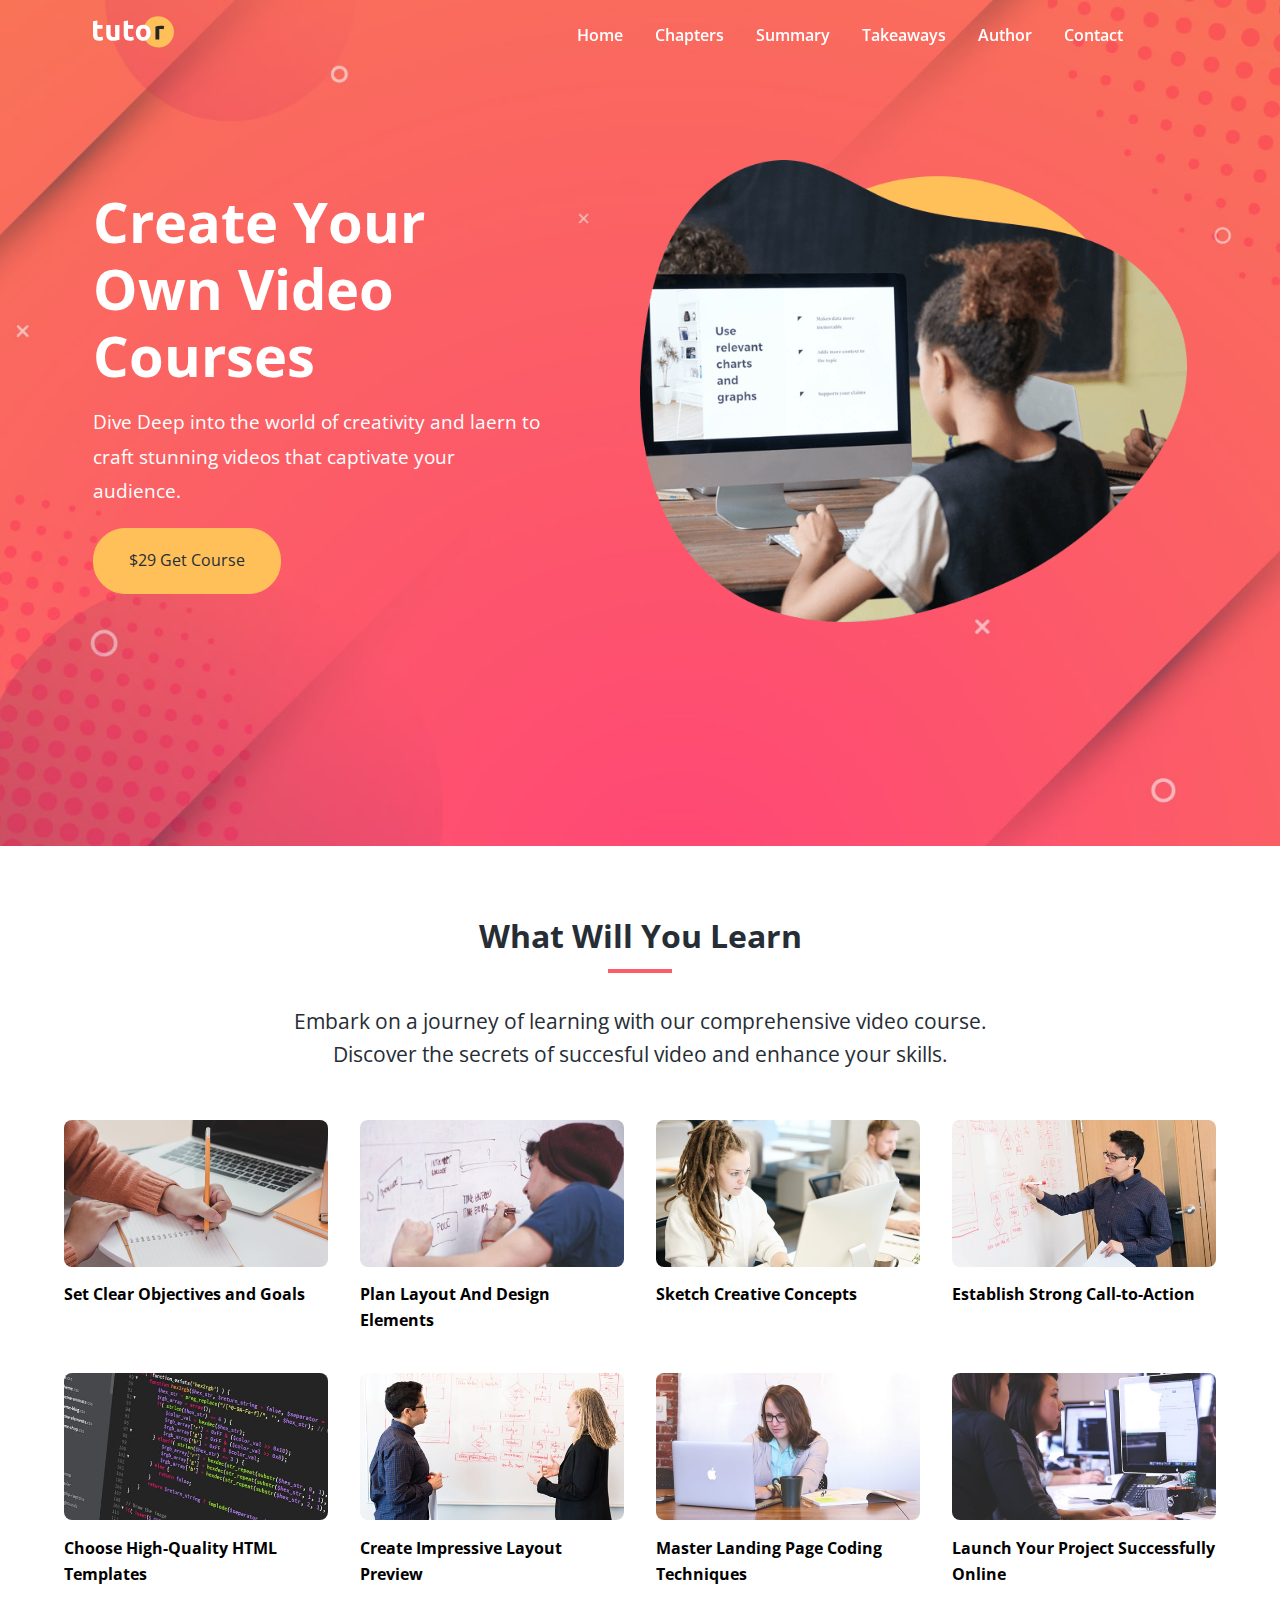
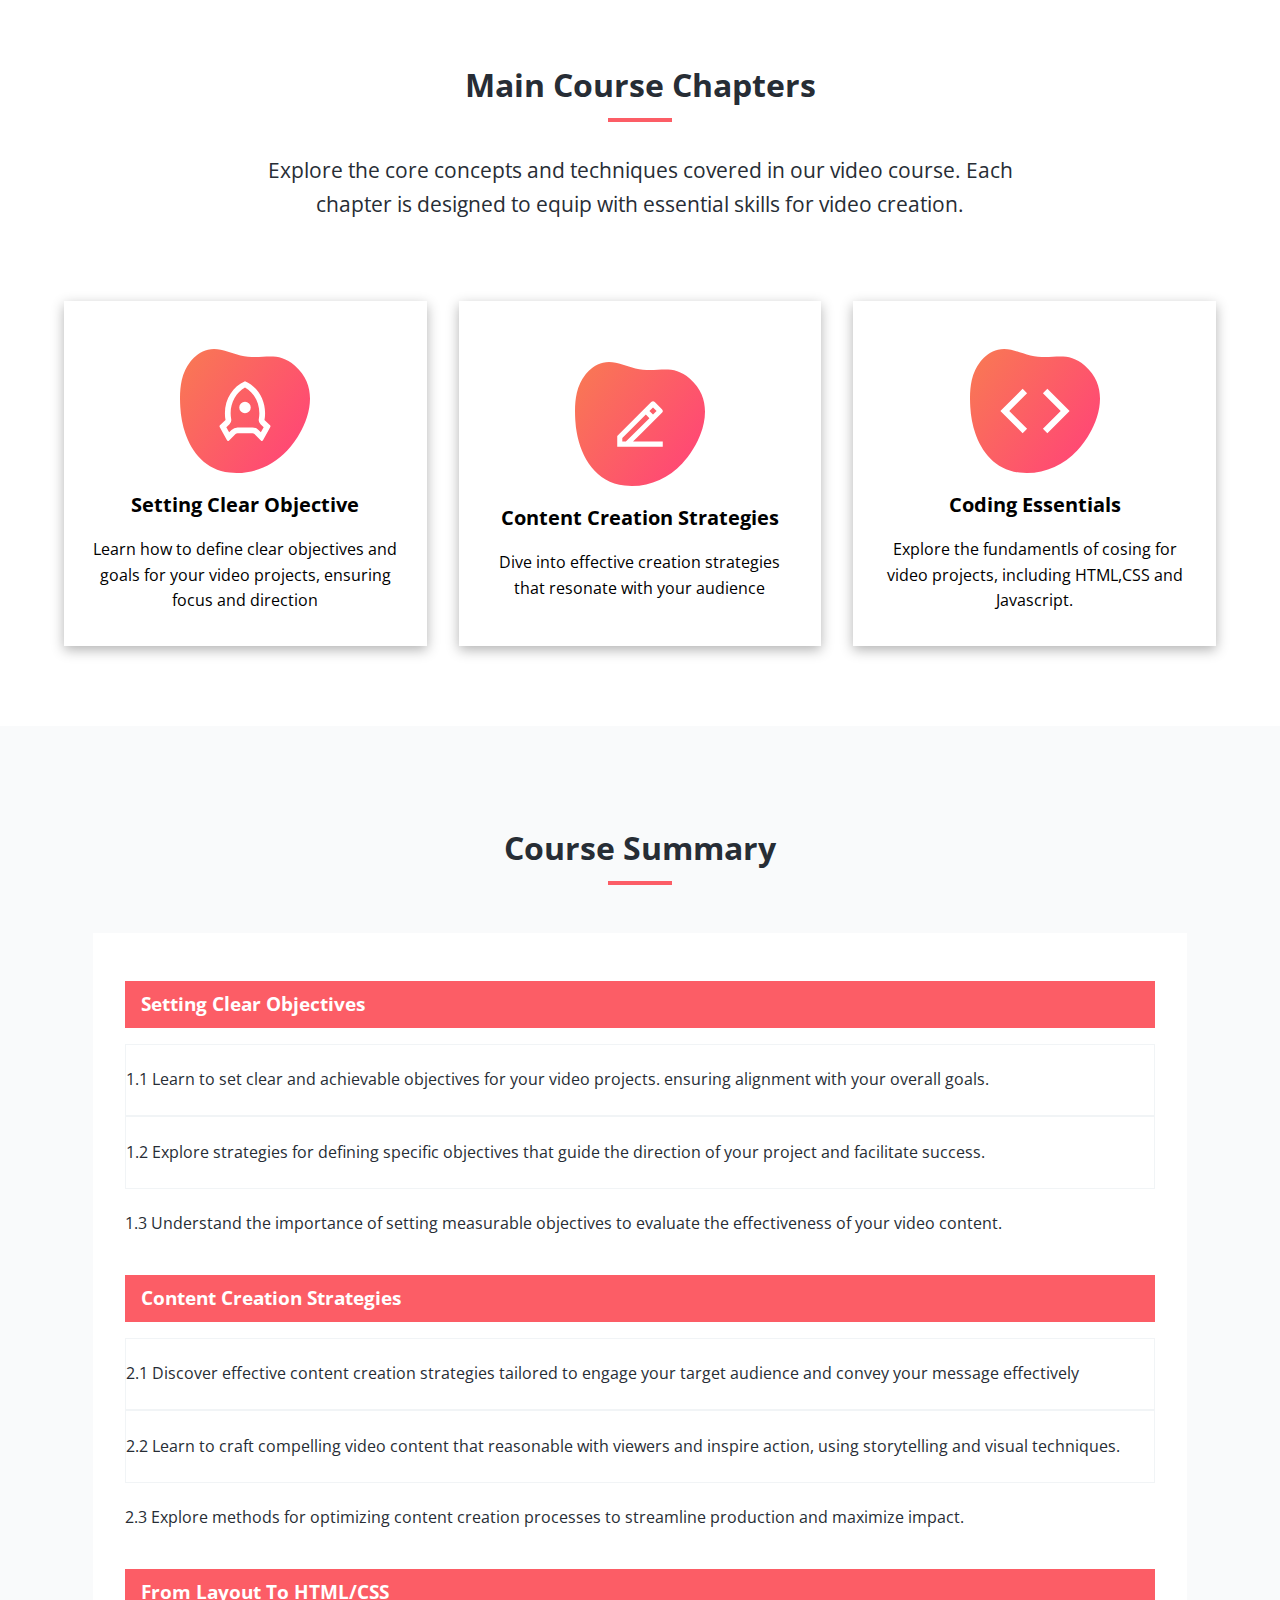
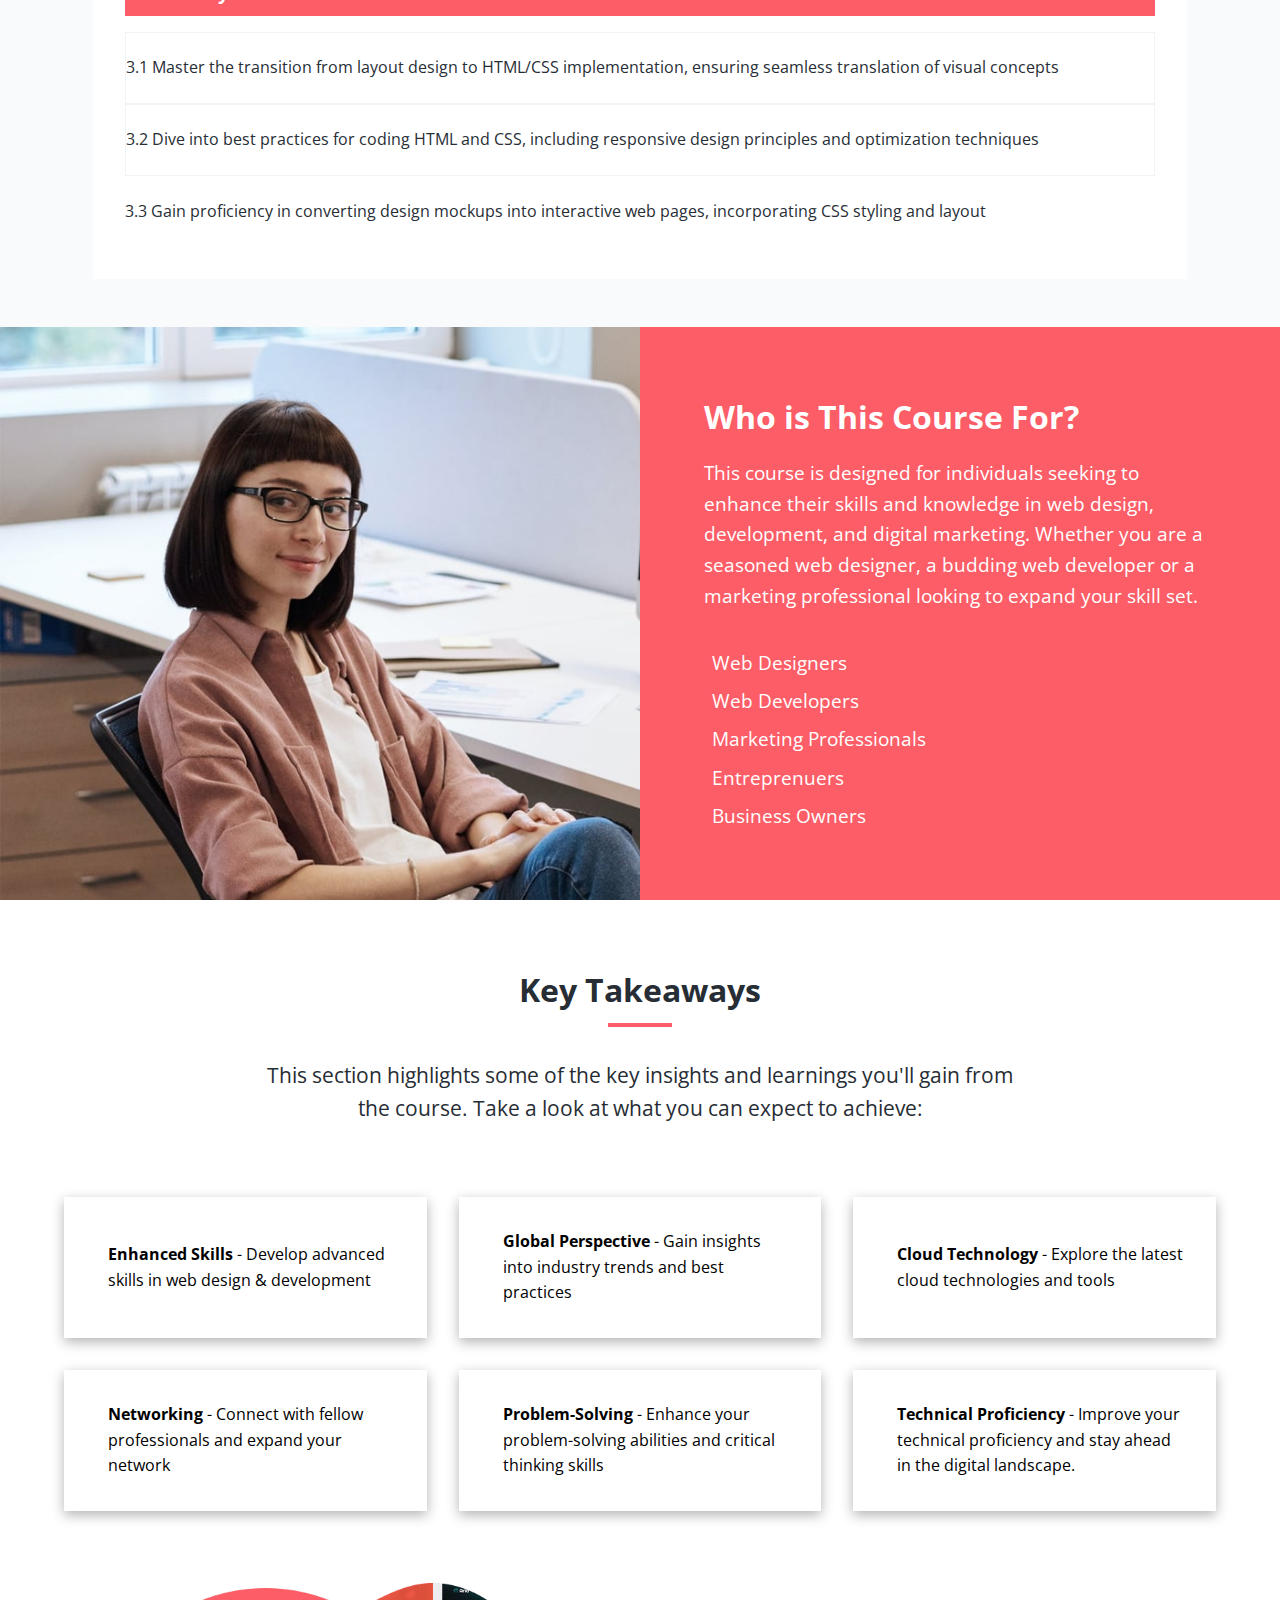
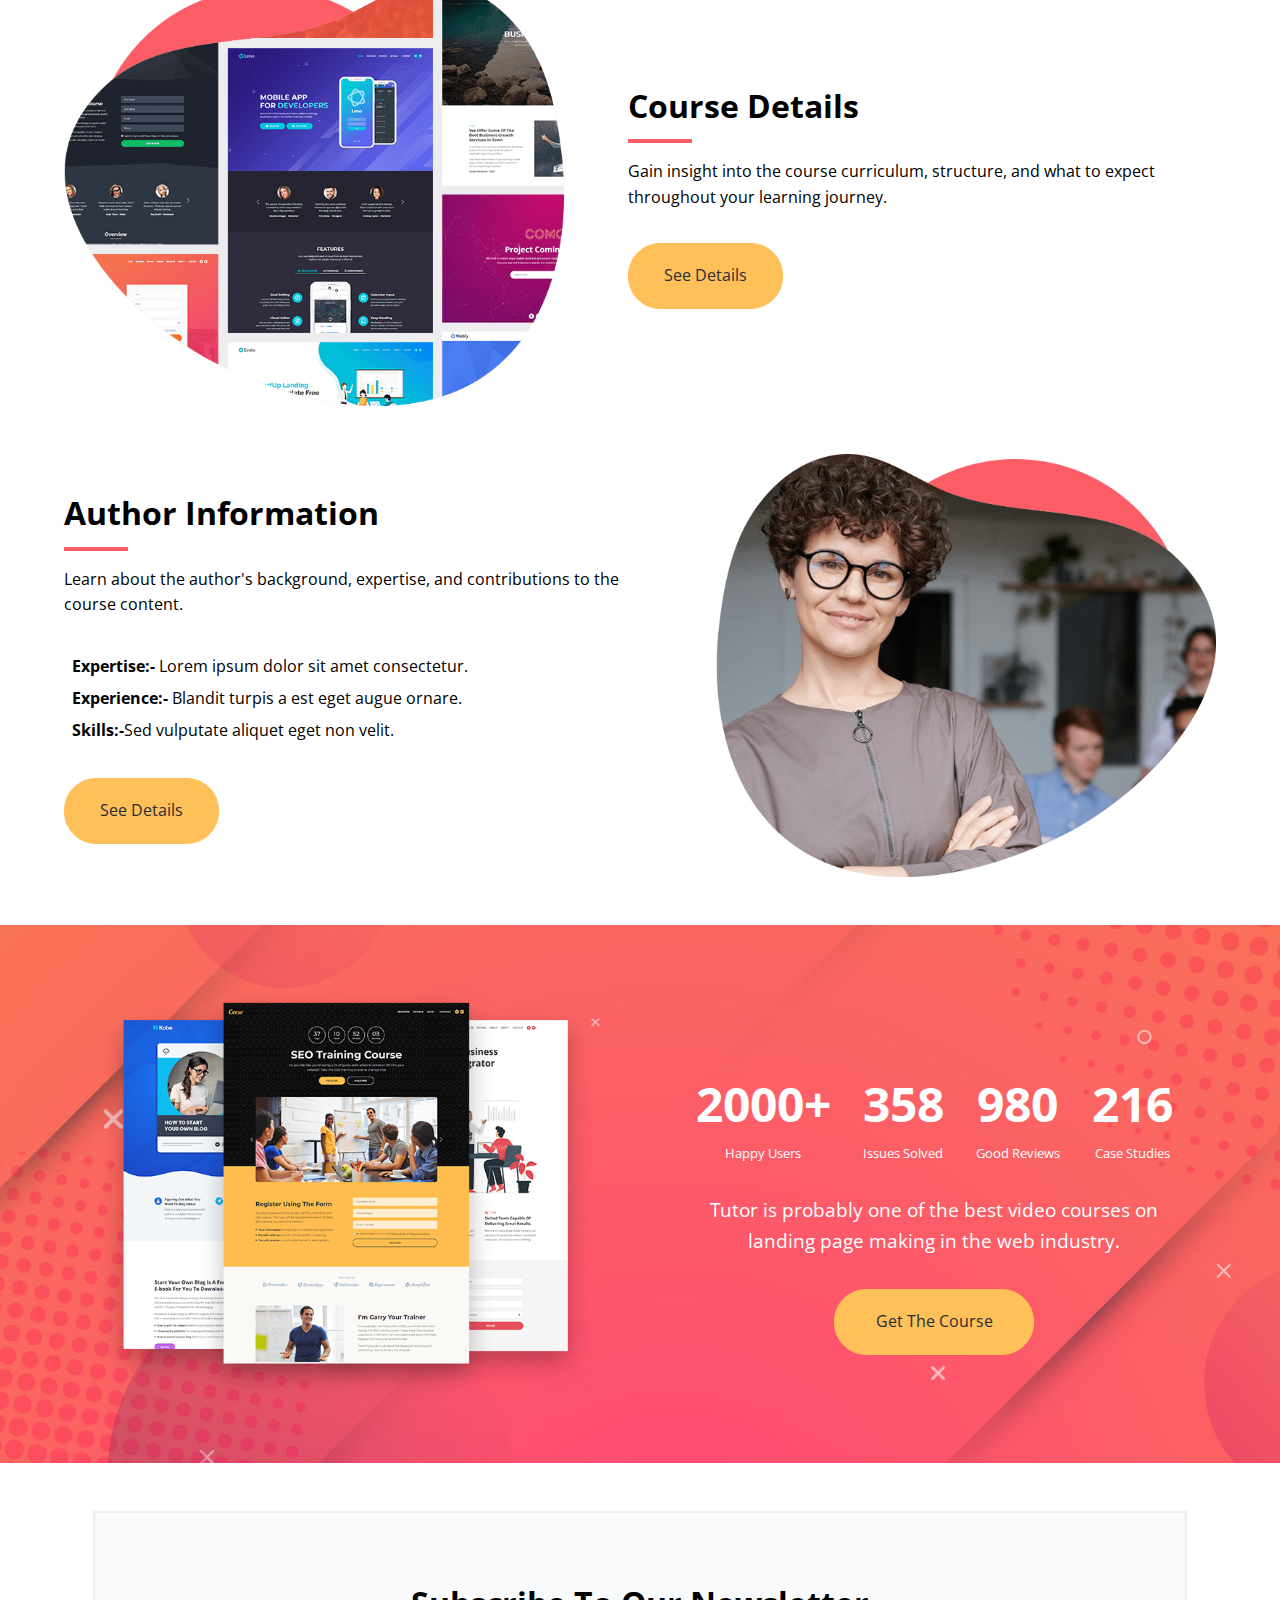
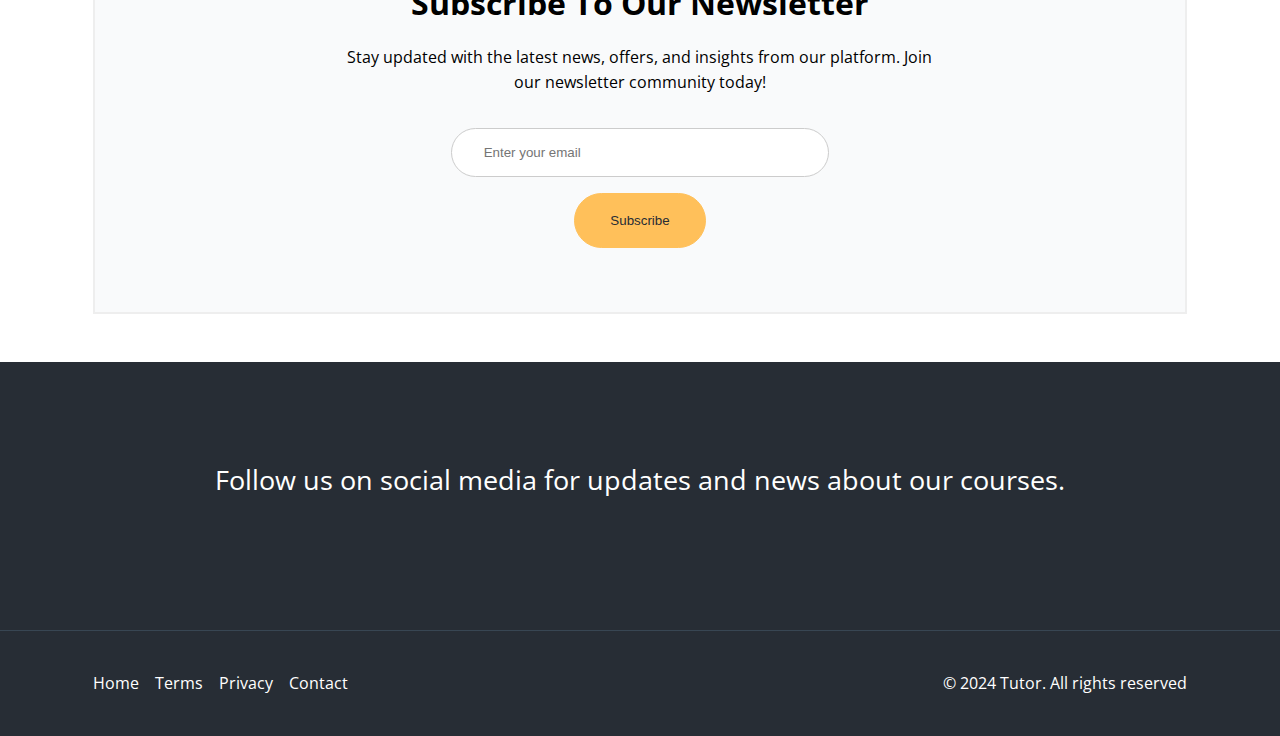
<file: index.html>
<!DOCTYPE html>
<html lang="en">
  <head>
    <meta charset="UTF-8" />
    <meta name="viewport" content="width=device-width, initial-scale=1.0" />
    <link
      rel="stylesheet"
      href="https://cdnjs.cloudflare.com/ajax/libs/font-awesome/6.6.0/css/all.min.css"
      integrity="sha512-Kc323vGBEqzTmouAECnVceyQqyqdsSiqLQISBL29aUW4U/M7pSPA/gEUZQqv1cwx4OnYxTxve5UMg5GT6L4JJg=="
      crossorigin="anonymous"
      referrerpolicy="no-referrer"
    />
    <link
      href="https://fonts.googleapis.com/css?family=Open+Sans:300,regular,500,600,700,800,300italic,italic,500italic,600italic,700italic,800italic"
      rel="stylesheet"
    />
    <link rel="stylesheet" href="style.css" />
    <link rel="shortcut icon" href="images/favicon.png" type="image/x-icon" />
    <script src="script.js" defer></script>
    <title>Welcome To Tutor</title>
  </head>
  <body>
    <nav class="navbar" role="navigation" aria-label="Main Navigation">
      <div class="navbar-flex container">
        <a href="/" aria-label="Logo Home Link">
          <img src="images/logo.svg" alt="Tutor" />
        </a>
        <div class="main-menu-items">
          <ul class="main-menu-list">
            <li><a href="/">Home</a></li>
            <li><a href="#chapters">Chapters</a></li>
            <li><a href="#summary">Summary</a></li>
            <li><a href="#takeaways">Takeaways</a></li>
            <li><a href="#author">Author</a></li>
            <li><a href="contact.html">Contact</a></li>
            <li>
              <a href="facebook.com" target="_blank"
                ><i class="fa-brands fa-facebook"></i
              ></a>
            </li>
            <li>
              <a href="twitter.com" target="_blank"
                ><i class="fa-brands fa-twitter"></i
              ></a>
            </li>
          </ul>
        </div>
        <!-- Mobile Menu -->
        <div class="mobile-menu">
          <!-- Hamburger Button -->
          <div class="mobile-menu-toggle">
            <i class="fa-solid fa-bars"></i>
          </div>
          <!-- Mobile Menu Items -->
          <div class="mobile-menu-items">
            <ul class="mobile-menu-list">
              <li><a href="/">Home</a></li>
              <li><a href="#chapters">Chapters</a></li>
              <li><a href="#summary">Summary</a></li>
              <li><a href="#takeaways">Takeaways</a></li>
              <li><a href="#author">Author</a></li>
              <li><a href="contact.html">Contact</a></li>
              <li>
                <a href="facebook.com" target="_blank"
                  ><i class="fa-brands fa-facebook"></i
                ></a>
              </li>
              <li>
                <a href="twitter.com" target="_blank"
                  ><i class="fa-brands fa-twitter"></i
                ></a>
              </li>
            </ul>
          </div>
        </div>
      </div>
    </nav>
    <!-- Hero Styling -->
    <header class="hero">
      <div class="container hero-flex">
        <div class="hero-content">
          <h1>Create Your Own Video Courses</h1>
          <p>
            Dive Deep into the world of creativity and laern to craft stunning
            videos that captivate your audience.
          </p>
          <a href="#" class="btn">$29 Get Course</a>
        </div>
        <img src="images/header-course.png" alt="hero" />
      </div>
    </header>

    <!-- Learn Section -->
    <section class="learn">
      <div class="container">
        <div class="section-header">
          <h2>What Will You Learn</h2>
          <div class="heading-border"></div>
          <p>
            Embark on a journey of learning with our comprehensive video course.
            Discover the secrets of succesful video and enhance your skills.
          </p>
        </div>
        <div class="topics">
          <div class="topic">
            <div class="topic-image">
              <img src="images/description-1.jpg" alt="topic" />
            </div>
            <div class="topic-text">
              <h3>Set Clear Objectives and Goals</h3>
            </div>
          </div>
          <div class="topic">
            <div class="topic-image">
              <img src="images/description-2.jpg" alt="topic" />
            </div>
            <div class="topic-text">
              <h3>Plan Layout And Design Elements</h3>
            </div>
          </div>
          <div class="topic">
            <div class="topic-image">
              <img src="images/description-3.jpg" alt="topic" />
            </div>
            <div class="topic-text">
              <h3>Sketch Creative Concepts</h3>
            </div>
          </div>
          <div class="topic">
            <div class="topic-image">
              <img src="images/description-4.jpg" alt="topic" />
            </div>
            <div class="topic-text">
              <h3>Establish Strong Call-to-Action</h3>
            </div>
          </div>
          <div class="topic">
            <div class="topic-image">
              <img src="images/description-5.jpg" alt="topic" />
            </div>
            <div class="topic-text">
              <h3>Choose High-Quality HTML Templates</h3>
            </div>
          </div>
          <div class="topic">
            <div class="topic-image">
              <img src="images/description-6.jpg" alt="topic" />
            </div>
            <div class="topic-text">
              <h3>Create Impressive Layout Preview</h3>
            </div>
          </div>
          <div class="topic">
            <div class="topic-image">
              <img src="images/description-7.jpg" alt="topic" />
            </div>
            <div class="topic-text">
              <h3>Master Landing Page Coding Techniques</h3>
            </div>
          </div>
          <div class="topic">
            <div class="topic-image">
              <img src="images/description-8.jpg" alt="topic" />
            </div>
            <div class="topic-text">
              <h3>Launch Your Project Successfully Online</h3>
            </div>
          </div>
        </div>
      </div>
    </section>

    <!-- Course Chapters Section-->
    <section class="chapters section" id="chapters">
      <div class="container">
        <div class="section-header">
          <h2>Main Course Chapters</h2>
          <div class="heading-border"></div>
          <p>
            Explore the core concepts and techniques covered in our video
            course. Each chapter is designed to equip with essential skills for
            video creation.
          </p>
        </div>
        <div class="chapter-cards">
          <div class="card">
            <img src="images/chapters-icon-1.svg" alt="chapter 1" />
            <h3>Setting Clear Objective</h3>
            <p>
              Learn how to define clear objectives and goals for your video
              projects, ensuring focus and direction
            </p>
          </div>
          <div class="card">
            <img src="images/chapters-icon-2.svg" alt="chapter 2" />
            <h3>Content Creation Strategies</h3>
            <p>
              Dive into effective creation strategies that resonate with your
              audience
            </p>
          </div>
          <div class="card">
            <img src="images/chapters-icon-3.svg" alt="chapter 3" />
            <h3>Coding Essentials</h3>
            <p>
              Explore the fundamentls of cosing for video projects, including
              HTML,CSS and Javascript.
            </p>
          </div>
        </div>
      </div>
    </section>

    <!-- Course Summary -->
    <section class="summary" id="summary">
      <div class="container">
        <div class="section-header">
          <h2>Course Summary</h2>
          <div class="heading-border"></div>
        </div>
        <div class="section-lists">
          <div class="list">
            <div class="list-header">Setting Clear Objectives</div>
            <div class="list-item">
              1.1 Learn to set clear and achievable objectives for your video
              projects. ensuring alignment with your overall goals.
            </div>
            <div class="list-item">
              1.2 Explore strategies for defining specific objectives that guide
              the direction of your project and facilitate success.
            </div>
            <div class="list-item">
              1.3 Understand the importance of setting measurable objectives to
              evaluate the effectiveness of your video content.
            </div>
          </div>

          <div class="list">
            <div class="list-header">Content Creation Strategies</div>
            <div class="list-item">
              2.1 Discover effective content creation strategies tailored to
              engage your target audience and convey your message effectively
            </div>
            <div class="list-item">
              2.2 Learn to craft compelling video content that reasonable with
              viewers and inspire action, using storytelling and visual
              techniques.
            </div>
            <div class="list-item">
              2.3 Explore methods for optimizing content creation processes to
              streamline production and maximize impact.
            </div>
          </div>

          <div class="list">
            <div class="list-header">From Layout To HTML/CSS</div>
            <div class="list-item">
              3.1 Master the transition from layout design to HTML/CSS
              implementation, ensuring seamless translation of visual concepts
            </div>
            <div class="list-item">
              3.2 Dive into best practices for coding HTML and CSS, including
              responsive design principles and optimization techniques
            </div>
            <div class="list-item">
              3.3 Gain proficiency in converting design mockups into interactive
              web pages, incorporating CSS styling and layout
            </div>
          </div>
        </div>
      </div>
    </section>

    <!-- Info -->
    <section class="info" id="info">
      <div class="info-container">
        <div class="info-left"></div>
        <div class="info-content">
          <h2>Who is This Course For?</h2>
          <p>
            This course is designed for individuals seeking to enhance their
            skills and knowledge in web design, development, and digital
            marketing. Whether you are a seasoned web designer, a budding web
            developer or a marketing professional looking to expand your skill
            set.
          </p>
          <ul>
            <li><i class="fas fa-check"></i>Web Designers</li>
            <li><i class="fas fa-check"></i>Web Developers</li>
            <li><i class="fas fa-check"></i>Marketing Professionals</li>
            <li><i class="fas fa-check"></i>Entreprenuers</li>
            <li><i class="fas fa-check"></i>Business Owners</li>
          </ul>
        </div>
      </div>
    </section>

    <!-- Takeaways -->
    <section class="takeaways section" id="takeaways">
      <div class="container">
        <div class="section-header">
          <h2>Key Takeaways</h2>
          <div class="heading-border"></div>
          <p>
            This section highlights some of the key insights and learnings
            you'll gain from the course. Take a look at what you can expect to
            achieve:
          </p>
        </div>
        <div class="takeaways-cards">
          <div class="card">
            <i class="fas fa-rocket fa-3x text-primary"></i>
            <p>
              <strong>Enhanced Skills</strong> - Develop advanced skills in web
              design & development
            </p>
          </div>
          <div class="card">
            <i class="fas fa-globe fa-3x text-primary"></i>
            <p>
              <strong>Global Perspective</strong> - Gain insights into industry
              trends and best practices
            </p>
          </div>
          <div class="card">
            <i class="fas fa-cloud fa-3x text-primary"></i>
            <p>
              <strong>Cloud Technology</strong> - Explore the latest cloud
              technologies and tools
            </p>
          </div>
          <div class="card">
            <i class="fas fa-user fa-3x text-primary"></i>
            <p>
              <strong>Networking</strong> - Connect with fellow professionals
              and expand your network
            </p>
          </div>
          <div class="card">
            <i class="fas fa-cog fa-3x text-primary"></i>
            <p>
              <strong>Problem-Solving</strong> - Enhance your problem-solving
              abilities and critical thinking skills
            </p>
          </div>
          <div class="card">
            <i class="fas fa-network-wired fa-3x text-primary"></i>
            <p>
              <strong>Technical Proficiency</strong> - Improve your technical
              proficiency and stay ahead in the digital landscape.
            </p>
          </div>
        </div>
      </div>
    </section>

    <!-- Course Details -->

    <section class="details section" id="details">
      <div class="container details-flex">
        <img src="images/details.png" alt="details" />
        <div class="details-content">
          <h2>Course Details</h2>
          <div class="heading-border"></div>
          <p>
            Gain insight into the course curriculum, structure, and what to
            expect throughout your learning journey.
          </p>
          <a href="#" class="btn">See Details</a>
        </div>
      </div>
    </section>

    <!-- Author Info -->

    <section class="details section" id="author">
      <div class="container details-flex">
        <img src="images/author.png" alt="details" />
        <div class="details-content">
          <h2>Author Information</h2>
          <div class="heading-border"></div>
          <p>
            Learn about the author's background, expertise, and contributions to
            the course content.
          </p>
          <ul>
            <li>
              <i class="fas fa-chevron-circle-right text-primary"></i
              ><strong> Expertise:-</strong> Lorem ipsum dolor sit amet
              consectetur.
            </li>
            <li>
              <i class="fas fa-chevron-circle-right text-primary"></i
              ><strong> Experience:-</strong> Blandit turpis a est eget augue
              ornare.
            </li>
            <li>
              <i class="fas fa-chevron-circle-right text-primary"></i
              ><strong> Skills:-</strong>Sed vulputate aliquet eget non velit.
            </li>
          </ul>
          <a href="#" class="btn">See Details</a>
        </div>
      </div>
    </section>

    <!-- Stats Section -->
    <section class="stats section" id="stats">
      <div class="container stats-flex">
        <img src="images/stats.png" alt="stats" />
        <div class="stats-content">
          <div class="stats-numbers">
            <div>
              <h3>2000+</h3>
              <p>Happy Users</p>
            </div>
            <div>
              <h3>358</h3>
              <p>Issues Solved</p>
            </div>
            <div>
              <h3>980</h3>
              <p>Good Reviews</p>
            </div>
            <div>
              <h3>216</h3>
              <p>Case Studies</p>
            </div>
          </div>
          <p class="stats-text">
            Tutor is probably one of the best video courses on landing page
            making in the web industry.
          </p>
          <a href="#" class="btn">Get The Course</a>
        </div>
      </div>
    </section>

    <!-- Newsletter Section -->
    <section class="newsletter section" id="newsletter">
      <div class="container newsletter-flex">
        <h2>Subscribe To Our Newsletter</h2>
        <p>
          Stay updated with the latest news, offers, and insights from our
          platform. Join our newsletter community today!
        </p>
        <form action="#">
          <input
            type="email"
            name="email"
            id="email"
            placeholder="Enter your email"
          />
          <button type="submit" class="btn">Subscribe</button>
        </form>
      </div>
    </section>
    <!-- Social Section -->
    <section class="social section">
      <div class="container">
        <p>Follow us on social media for updates and news about our courses.</p>
        <div class="social-icons">
          <a href="#"><i class="fa-brands fa-facebook fa-2x"></i></a>
          <a href="#"><i class="fa-brands fa-twitter fa-2x"></i></a>
          <a href="#"><i class="fa-brands fa-instagram fa-2x"></i></a>
          <a href="#"><i class="fa-brands fa-linkedin fa-2x"></i></a>
          <a href="#"><i class="fa-brands fa-youtube fa-2x"></i></a>
          <a href="#"><i class="fa-brands fa-pinterest fa-2x"></i></a>
        </div>
      </div>
    </section>
    <footer class="footer">
      <div class="container footer-flex">
        <ul class="footer-links">
          <li><a href="#">Home</a></li>
          <li><a href="#">Terms</a></li>
          <li><a href="#">Privacy</a></li>
          <li><a href="contact.html">Contact</a></li>
        </ul>
        <p>&copy; 2024 Tutor. All rights reserved</p>
      </div>
    </footer>
  </body>
</html>
</file>
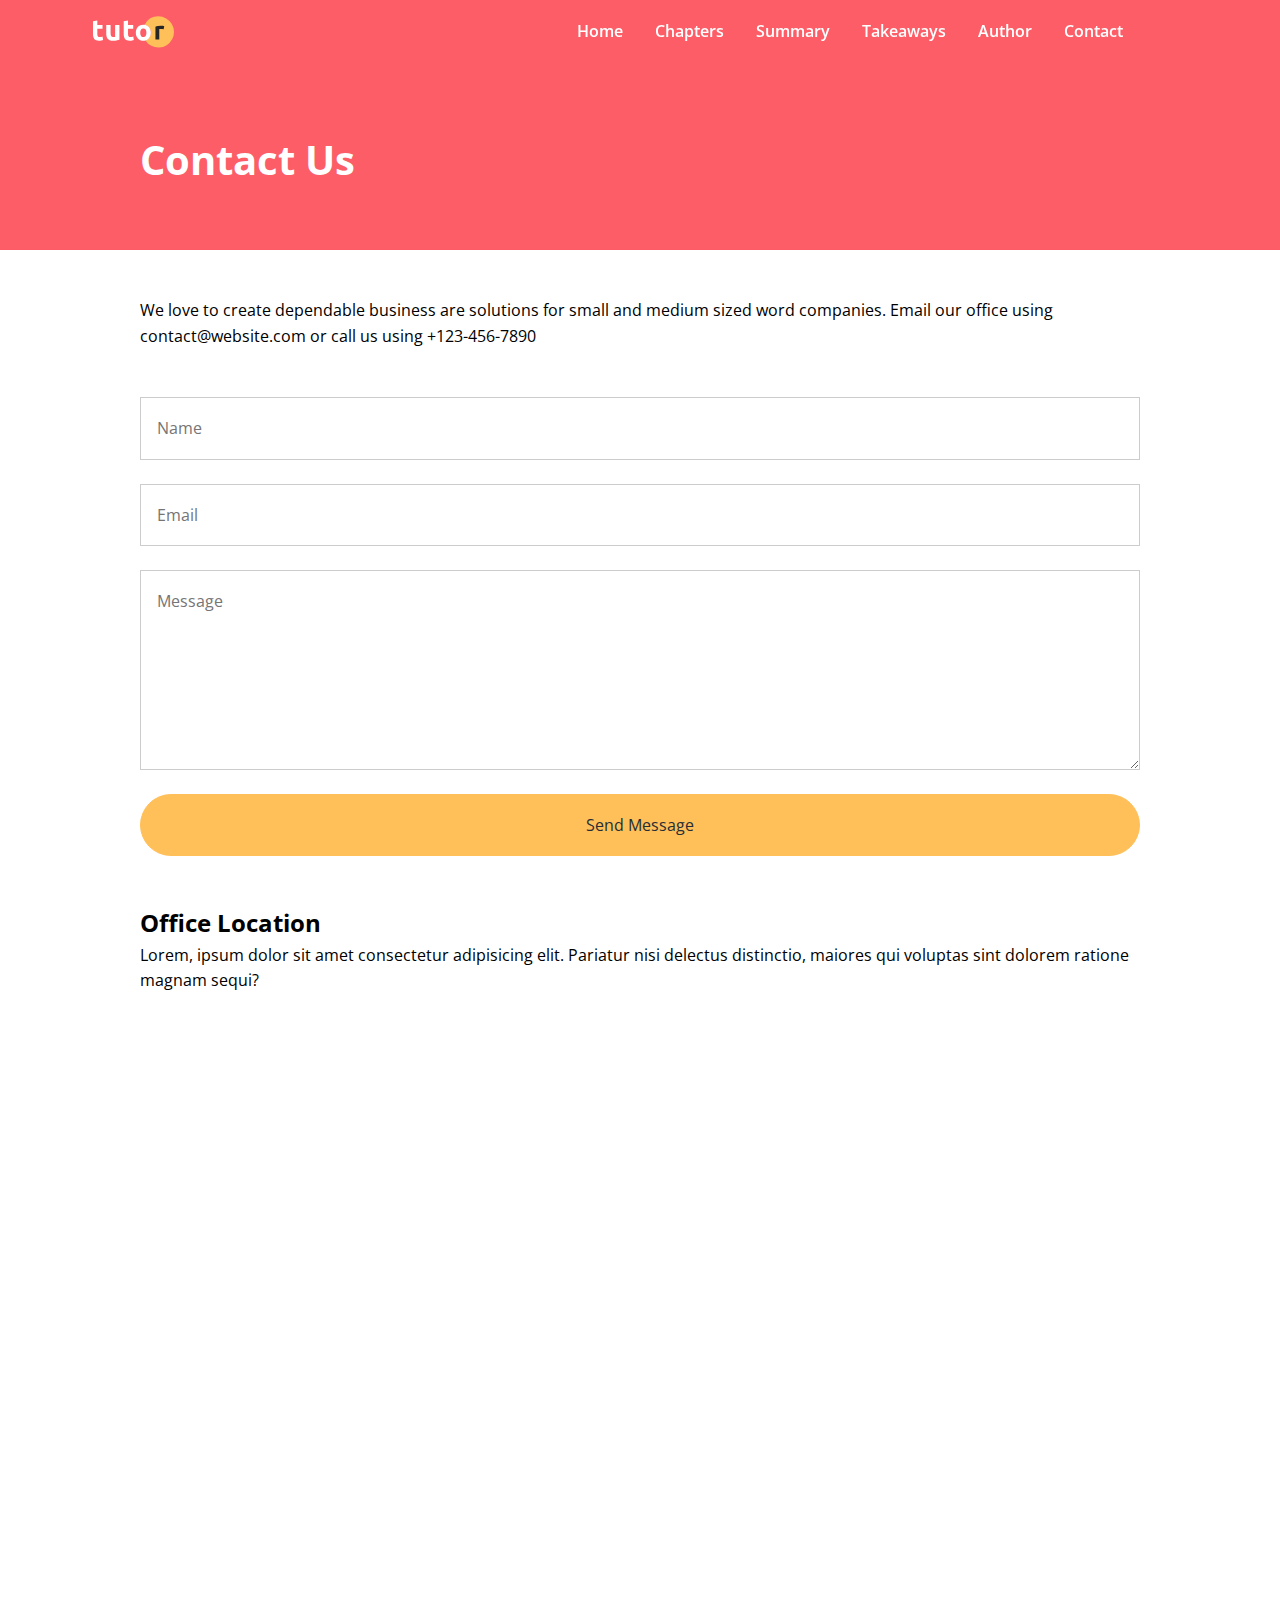
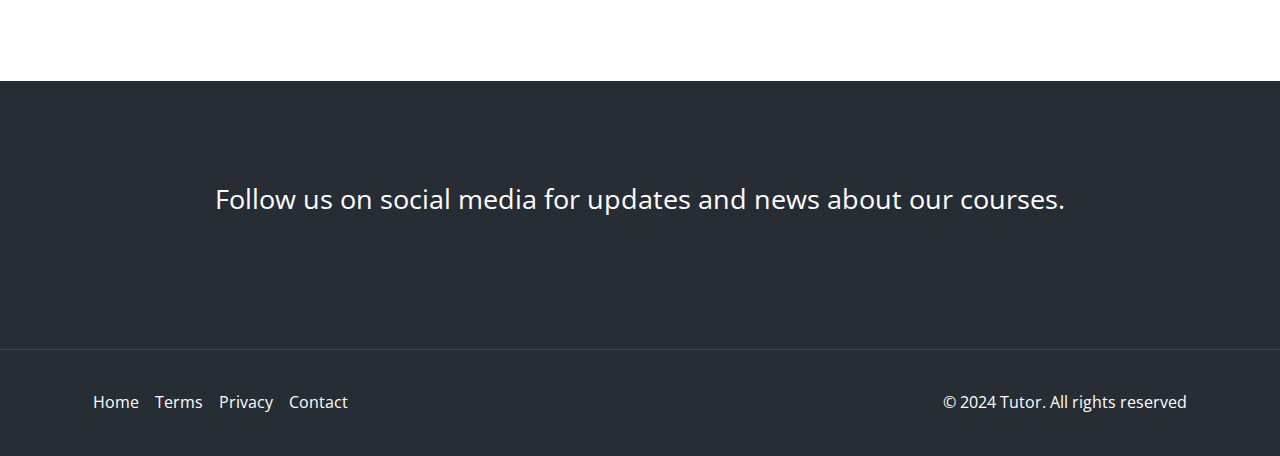
<file: contact.html>
<!DOCTYPE html>
<html lang="en">
  <head>
    <meta charset="UTF-8" />
    <meta name="viewport" content="width=device-width, initial-scale=1.0" />
    <link
      rel="stylesheet"
      href="https://cdnjs.cloudflare.com/ajax/libs/font-awesome/6.6.0/css/all.min.css"
      integrity="sha512-Kc323vGBEqzTmouAECnVceyQqyqdsSiqLQISBL29aUW4U/M7pSPA/gEUZQqv1cwx4OnYxTxve5UMg5GT6L4JJg=="
      crossorigin="anonymous"
      referrerpolicy="no-referrer"
    />
    <link
      href="https://fonts.googleapis.com/css?family=Open+Sans:300,regular,500,600,700,800,300italic,italic,500italic,600italic,700italic,800italic"
      rel="stylesheet"
    />
    <link rel="stylesheet" href="style.css" />
    <link rel="shortcut icon" href="images/favicon.png" type="image/x-icon" />
    <script src="script.js" defer></script>
    <title>Welcome To Tutor</title>
  </head>
  <body>
    <nav class="navbar">
      <div class="navbar-flex container">
        <img src="images/logo.svg" alt="Tutor" />
        <div class="main-menu-items">
          <ul class="main-menu-list">
            <li><a href="/">Home</a></li>
            <li><a href="#chapters">Chapters</a></li>
            <li><a href="#summary">Summary</a></li>
            <li><a href="#takeaways">Takeaways</a></li>
            <li><a href="#author">Author</a></li>
            <li><a href="contact.html">Contact</a></li>
            <li>
              <a href="facebook.com" target="_blank"
                ><i class="fa-brands fa-facebook"></i
              ></a>
            </li>
            <li>
              <a href="twitter.com" target="_blank"
                ><i class="fa-brands fa-twitter"></i
              ></a>
            </li>
          </ul>
        </div>
        <!-- Mobile Menu -->
        <div class="mobile-menu">
          <!-- Hamburger Button -->
          <div class="mobile-menu-toggle">
            <i class="fa-solid fa-bars"></i>
          </div>
          <!-- Mobile Menu Items -->
          <div class="mobile-menu-items">
            <ul class="mobile-menu-list">
              <li><a href="/">Home</a></li>
              <li><a href="#chapters">Chapters</a></li>
              <li><a href="#summary">Summary</a></li>
              <li><a href="#takeaways">Takeaways</a></li>
              <li><a href="#author">Author</a></li>
              <li><a href="contact.html">Contact</a></li>
              <li>
                <a href="facebook.com" target="_blank"
                  ><i class="fa-brands fa-facebook"></i
                ></a>
              </li>
              <li>
                <a href="twitter.com" target="_blank"
                  ><i class="fa-brands fa-twitter"></i
                ></a>
              </li>
            </ul>
          </div>
        </div>
      </div>
    </nav>

    <!-- Inner Header -->
    <header class="inner-header">
      <div class="container-sm">
        <h1>Contact Us</h1>
      </div>
    </header>

    <!-- Contact Form Styling -->

    <section class="contact-form section">
      <div class="container-sm">
        <p>
          We love to create dependable business are solutions for small and
          medium sized word companies. Email our office using
          contact@website.com or call us using +123-456-7890
        </p>
        <form action="#">
          <input type="text" name="name" placeholder="Name" />
          <input type="email" name="email" placeholder="Email" />
          <textarea name="message" placeholder="Message"></textarea>
          <button class="btn" type="submit">Send Message</button>
        </form>
      </div>
    </section>

    <!-- Location Section -->

    <section class="location section">
      <div class="container-sm">
        <h2>Office Location</h2>
        <p>
          Lorem, ipsum dolor sit amet consectetur adipisicing elit. Pariatur
          nisi delectus distinctio, maiores qui voluptas sint dolorem ratione
          magnam sequi?
        </p>
        <div class="map">
          <iframe width="100%" height="600" frameborder="0" scrolling="no" marginheight="0" marginwidth="0" src="https://maps.google.com/maps?width=100%25&amp;height=600&amp;hl=en&amp;q=1%20Grafton%20Street,%20Dublin,%20Ireland+(My%20Business%20Name)&amp;t=&amp;z=14&amp;ie=UTF8&amp;iwloc=B&amp;output=embed"><a href="https://www.gps.ie/">gps vehicle tracker</a></iframe>
        </div>
      </div>
    </section>

    <!-- Social Section -->
    <section class="social section">
      <div class="container">
        <p>Follow us on social media for updates and news about our courses.</p>
        <div class="social-icons">
          <a href="#"><i class="fa-brands fa-facebook fa-2x"></i></a>
          <a href="#"><i class="fa-brands fa-twitter fa-2x"></i></a>
          <a href="#"><i class="fa-brands fa-instagram fa-2x"></i></a>
          <a href="#"><i class="fa-brands fa-linkedin fa-2x"></i></a>
          <a href="#"><i class="fa-brands fa-youtube fa-2x"></i></a>
          <a href="#"><i class="fa-brands fa-pinterest fa-2x"></i></a>
        </div>
      </div>
    </section>
    <footer class="footer">
      <div class="container footer-flex">
        <ul class="footer-links">
          <li><a href="#">Home</a></li>
          <li><a href="#">Terms</a></li>
          <li><a href="#">Privacy</a></li>
          <li><a href="contact.html">Contact</a></li>
        </ul>
        <p>&copy; 2024 Tutor. All rights reserved</p>
      </div>
    </footer>
  </body>
</html>
</file>
<file: style.css>
*,
*::before,
*::after {
  margin: 0;
  padding: 0;
  box-sizing: border-box;
}

:root {
  --primary-color: #fc5d66;
  --secondary-color: #ffc05a;
  --light-color: #f9fafb;
  --dark-color: #272d35;
}

html,
body {
  font-family: "Open Sans", sans-serif;
  scroll-behavior: smooth;
  line-height: 1.6;
}

a {
  text-decoration: none;
}

ul {
  list-style: none;
}

img {
  max-width: 100%;
}

/* utility Classes */

.btn {
  display: inline-block;
  padding: 1.2rem 2.2rem;
  border: 1px solid var(--secondary-color);
  border-radius: 32px;
  background: var(--secondary-color);
  color: var(--dark-color);
  cursor: pointer;
  transition: all 0.2s;
}

.btn:hover {
  background: var(--primary-color);
  color: #fff;
  border-color: #fff;
}

/* Text Classes */

.text-primary {
  color: var(--primary-color);
}

.text-secondary {
  color: var(--secondary-color);
}

/* Section Header */

.section-header {
  max-width: 750px;
  margin: 0 auto;
  text-align: center;
  margin-bottom: 3rem;
  margin-top: 4rem;
}

.section-header h2 {
  font-size: 2rem;
  font-weight: 700;
  color: var(--dark-color);
  margin-bottom: 0.5rem;
}

.section-header p {
  font-size: 1.3rem;
  color: var(--dark-color);
}

.section {
  margin-bottom: 3rem;
}

.heading-border {
  width: 64px;
  height: 4px;
  background: var(--primary-color);
  margin: 0 auto 2rem;
}

.container {
  max-width: 1200px;
  margin: 0 auto;
  width: 90%;
  /* padding: 0 2rem; */
}

.container-sm {
  max-width: 1000px;
  margin: 0 auto;
  width: 90%;
}

/* Cards */

.card {
  display: flex;
  flex-direction: column;
  align-items: center;
  justify-content: center;
  text-align: center;
  padding: 2rem 1.75rem;
  background: #fff;
  box-shadow: 0 4px 12px 0 rgba(0, 0, 0, 0.3);
}

/* =========== Navbar Styling ========= */

.navbar {
  /* background: transparent; */
  padding: 1rem 2rem;
  position: fixed;
  top: 0;
  right: 0;
  left: 0;
  z-index: 1000;
  transition: background-color 0.3s ease-in-out;
}

.navbar.navbar-scroll {
  background-color: rgba(235, 77, 85, 0.8);
  backdrop-filter: blur(10px);
}

.navbar-flex {
  display: flex;
  justify-content: space-between;
  align-items: center;
}

.navbar .main-menu-list {
  display: flex;
  align-items: center;
  gap: 2rem;
  font-weight: 600;
}

.navbar a {
  color: #ffff;
}

.navbar a:hover {
  color: var(--secondary-color);
}

.navbar i {
  font-size: 1.5rem;
}

.navbar img {
  width: 81px;
  height: 32px;
}

/* Mobile Menu */

.mobile-menu {
  display: none;
}

.navbar .mobile-menu-toggle {
  color: #fff;
  cursor: pointer;
}

.navbar .mobile-menu-items {
  position: absolute;
  top: 100%;
  left: 0;
  width: 100%;
  background: rgba(0, 0, 0, 0.8);
  opacity: 0.95;
  padding: 3rem 2rem;
  text-align: center;
  box-shadow: 0 2px 5px rgba(0, 0, 0, 0.1);
  border-top: 1px solid rgba(255, 255, 255, 0.1);
  transform: translateX(100%);
  transition: transform 0.3s ease;
}

.navbar .mobile-menu-items.active {
  transform: translateX(0%);
}

.navbar .mobile-menu-list {
  display: flex;
  flex-direction: column;
  gap: 1.6rem;
  font-size: 1.6rem;
}

/* =========== Hero Styling ========== */

.hero {
  background: #000 url(images/header-background.jpg) center center/cover
    no-repeat;
  padding: 10rem 2rem 7rem;
  color: #fff;
  overflow-x: hidden;
  position: relative;
}

.hero .hero-flex {
  display: flex;
  justify-content: space-between;
  align-items: center;
  gap: 6rem;
  padding-bottom: 7rem;
}

.hero h1 {
  font-size: 3.5rem;
  line-height: 1.2;
  font-weight: 700;
  margin-bottom: 1rem;
}

.hero p {
  font-size: 1.2rem;
  margin-bottom: 1.2rem;
  line-height: 1.8;
  font-weight: 400;
}

.hero img {
  width: 50%;
  /* margin-right: -100px; */
}

/* ============ Learn Topics ============= */

.topics {
  display: grid;
  grid-template-columns: repeat(4, 1fr);
  gap: 2rem;
}

.topic img {
  transition: transform 0.3s;
  border-radius: 8px;
}

.topic img:hover {
  transform: scale(1.1);
}

.topic h3 {
  font-size: 1rem;
  font-weight: 700;
  margin: 0.5rem 0;
}
/* ========== Chapter Cards ========== */

.chapter-cards {
  display: grid;
  grid-template-columns: repeat(3, 1fr);
  gap: 2rem;
  padding: 2rem 0rem 2rem;
}

.chapter-cards img {
  width: 130px;
  margin-top: 1rem;
}

.chapter-cards h3 {
  font-size: 1.25rem;
  font-weight: 700;
  margin: 1rem 0;
}

/* ========== Summary ============ */

.summary {
  background: var(--light-color);
  color: var(--dark-color);
  padding: 2rem 2rem 3rem;
}

.summary .section-lists {
  background: #fff;
  padding: 2rem;
}

.summary .list-header {
  background: var(--primary-color);
  color: #fff;
  padding: 0.5rem 1rem;
  font-size: 1.2rem;
  font-weight: 700;
  margin: 1rem 0;
}

.summary .list-item {
  padding: 1.4rem 0;
  border: 1px solid #f1f4f6;
}

.summary .list-item:last-child {
  border: none;
}

/* ========== Info Section ============ */

.info-container {
  background: url(images/audience.jpg) top center/cover no-repeat;
  display: flex;
}

.info-content {
  background: var(--primary-color);
  color: #fff;
  flex: 1;
  padding: 4rem;
}

.info-content h2 {
  font-size: 2rem;
  margin-bottom: 1rem;
  font-weight: 700;
}

.info-content p {
  font-size: 1.2rem;
  margin-bottom: 2rem;
}

.info-content ul li {
  font-size: 1.2rem;
  line-height: 2;
}

.info-content i {
  margin-right: 0.5rem;
  color: var(--secondary-color);
}

.info-left {
  width: 50%;
}

/* ====== Key takeaways Section ====== */

.takeaways {
  margin-bottom: 3rem;
}

.takeaways-cards {
  display: grid;
  grid-template-columns: repeat(3, 1fr);
  gap: 2rem;
  padding: 1.5rem 0;
}

.takeaways-cards .card {
  flex-direction: row;
  text-align: left;
}

.takeaways-cards .card i {
  margin-right: 1rem;
}

/* ========= Details Section ======== */

.details .details-flex {
  display: flex;
  gap: 4rem;
  align-items: center;
  justify-content: center;
}

.details img {
  width: 100%;
  max-width: 500px;
}

.details h2 {
  font-size: 2rem;
  font-weight: 700;
  margin-bottom: 0.5rem;
}

.details .heading-border {
  margin: 0;
}

.details p {
  margin: 1rem 0 2rem;
}

/* ============ Author Styling ======== */

.details + .details .details-flex {
  flex-direction: row-reverse;
}

.details ul {
  margin-bottom: 2rem;
}

.details ul li {
  line-height: 2;
}

.details i {
  margin-right: 0.5rem;
}

/* =========== Stats Styling ========== */

.stats {
  background: #000 url(images/stats-background.jpg) center center/cover
    no-repeat;
  color: #fff;
}

.stats-flex {
  display: flex;
  justify-content: space-between;
  align-items: center;
  padding: 4rem 2rem;
}

.stats img {
  width: 100%;
  max-width: 500px;
}

.stats-content {
  max-width: 500px;
}

.stats .stats-numbers {
  display: flex;
  gap: 2rem;
  margin: 2rem 0;
  text-align: center;
  justify-content: center;
  align-items: center;
  flex-wrap: wrap;
}

.stats .stats-numbers h3 {
  font-size: 3rem;
  font-weight: 700;
}

.stats .stats-numbers p {
  font-size: 0.8rem;
}

.stats .stats-text {
  font-size: 1.2rem;
  margin-bottom: 2rem;
  text-align: center;
}

.stats .btn {
  display: block;
  margin: 0 auto;
  text-align: center;
  width: 200px;
}

/* ========== Newsletter Section ======== */

.newsletter {
  text-align: center;
  margin: 0 2rem;
}

.newsletter-flex{
  display: flex;
  gap: 1rem;
  flex-direction: column;
  justify-content: center;
  align-items: center;
  background: var(--light-color);
  border: 2px solid #eee;
  padding: 4rem 2rem;
}

.newsletter h2{
  font-size: 2rem;
  font-weight: 700;
}

.newsletter p{
  max-width: 600px;
}

.newsletter input[type='email']{
  padding: 1rem 2rem;
  border: 1px solid #ccc;
  width: 100%;
  max-width: 400px;
  border-radius: 32px;
  margin: 1rem 0;
}

/* =========== Social Links Section ====== */

.social{
  background: var(--dark-color);
  color: #fff;
  padding: 6rem 2rem;
  text-align: center;
  font-size: 1.7rem;
  margin-bottom: 0;
  margin-top: 3rem;
}

.social a, .footer a{
  color: #fff;
}

.social a:hover, .footer a:hover{
  color: var(--secondary-color);
}

.social p{
  margin-bottom: 2rem;
}

.social .social-icons{
  display: flex;
  justify-content: center;
  gap: 1rem;
  margin-top: 2rem;
}

/* =========== Footer Styling ======== */

.footer {
  background: var(--dark-color);
  color: #fff;
  border-top: 1px solid #384653;
  padding: 0.5rem 2rem;
}

.footer-flex{
  display: flex;
  justify-content: space-between;
  align-items: center;
}

.footer ul{
  display: flex;
  justify-content: center;
  gap: 1rem;
  margin: 2rem 0;
}

/* ========== Contact Page Styling ======== */

.inner-header{
  background: var(--primary-color);
  color: #fff;
  height: 250px;
  padding-top: 8rem;
  margin-bottom: 3rem;
}

.inner-header h1{
  font-size: 2.5rem;
  font-weight: 700;
  margin-bottom: 1rem;
}

/* Contact Form */

.contact-form p{
  margin-bottom: 3rem;
}

.contact-form input, .contact-form textarea{
  font-family: inherit;
  font-size: medium;
  display: block;
  width: 100%;
  margin: 1.5rem 0;
  border: 1px solid #ccc;
  padding: 1.2rem 1rem;
}

.contact-form textarea{
  height: 200px;
}

.contact-form .btn{
  display: block;
  width: 100%;
  font-size: inherit;
  font-family: inherit;
  margin: 0 auto;
}

.location p{
  margin-bottom: 2rem;
}


/* =========== Media Queries ========== */

@media (max-width: 1200px) {
  .hero .hero-flex {
    gap: 2rem;
  }

  .hero img {
    max-width: 500px;
  }

  .hero h1 {
    font-size: 3rem;
  }

  .topics {
    grid-template-columns: repeat(3, 1fr);
  }
}

@media (max-width: 992px) {
  .hero {
    text-align: center;
  }

  .hero .hero-flex {
    flex-direction: column;
    /* padding-bottom: 1rem; */
  }

  .hero img {
    max-width: 600px;
    margin-top: 2rem;
  }

  .topics {
    grid-template-columns: repeat(2, 1fr);
  }

  .chapter-cards,
  .takeaways-cards {
    grid-template-columns: 1fr;
  }

  .details-flex,
  .details + .details .details-flex,
  .stats .stats-flex {
    flex-direction: column;
    gap: 2rem;
  }
}

@media (max-width: 768px) {
  .main-menu-items,
  .info-left {
    display: none;
  }

  .navbar .mobile-menu {
    display: block;
  }

  .navbar .mobile-menu-toggle {
    display: block;
    padding: 10px;
  }

  .info-container {
    flex-direction: column;
  }

  .info-content {
    padding: 2rem;
  }

  .info-content h2 {
    font-size: 1.5rem;
  }

  .info-content p {
    font-size: 1rem;
  }

  .social .social-icons{
    flex-wrap:  wrap;
  }

  .social p{
    font-size: 0.8rem;
  }

  .social i{
    font-size: 2rem;
  }
  
  .footer{
    padding:  0.5rem 1rem;
  }


  .footer-flex{
    flex-direction: column;
    text-align: center;
  }
}

@media (max-width: 576px) {
  .hero {
    padding-right: 0.2rem;
    padding-left: 0.2rem;
    padding-bottom: 3rem;
  }

  .hero h1 {
    font-size: 2.5rem;
  }
  .hero img {
    max-width: 350px;
  }

  .topics {
    grid-template-columns: 1fr;
  }

  .summary {
    padding: 0;
  }

  .stats .stats-numbers{
    flex-direction: column  ;
  }

  .newsletter h2{
    font-size: 1.5rem;
  }

  .newsletter p{
    display: none;
  }
}
</file>
